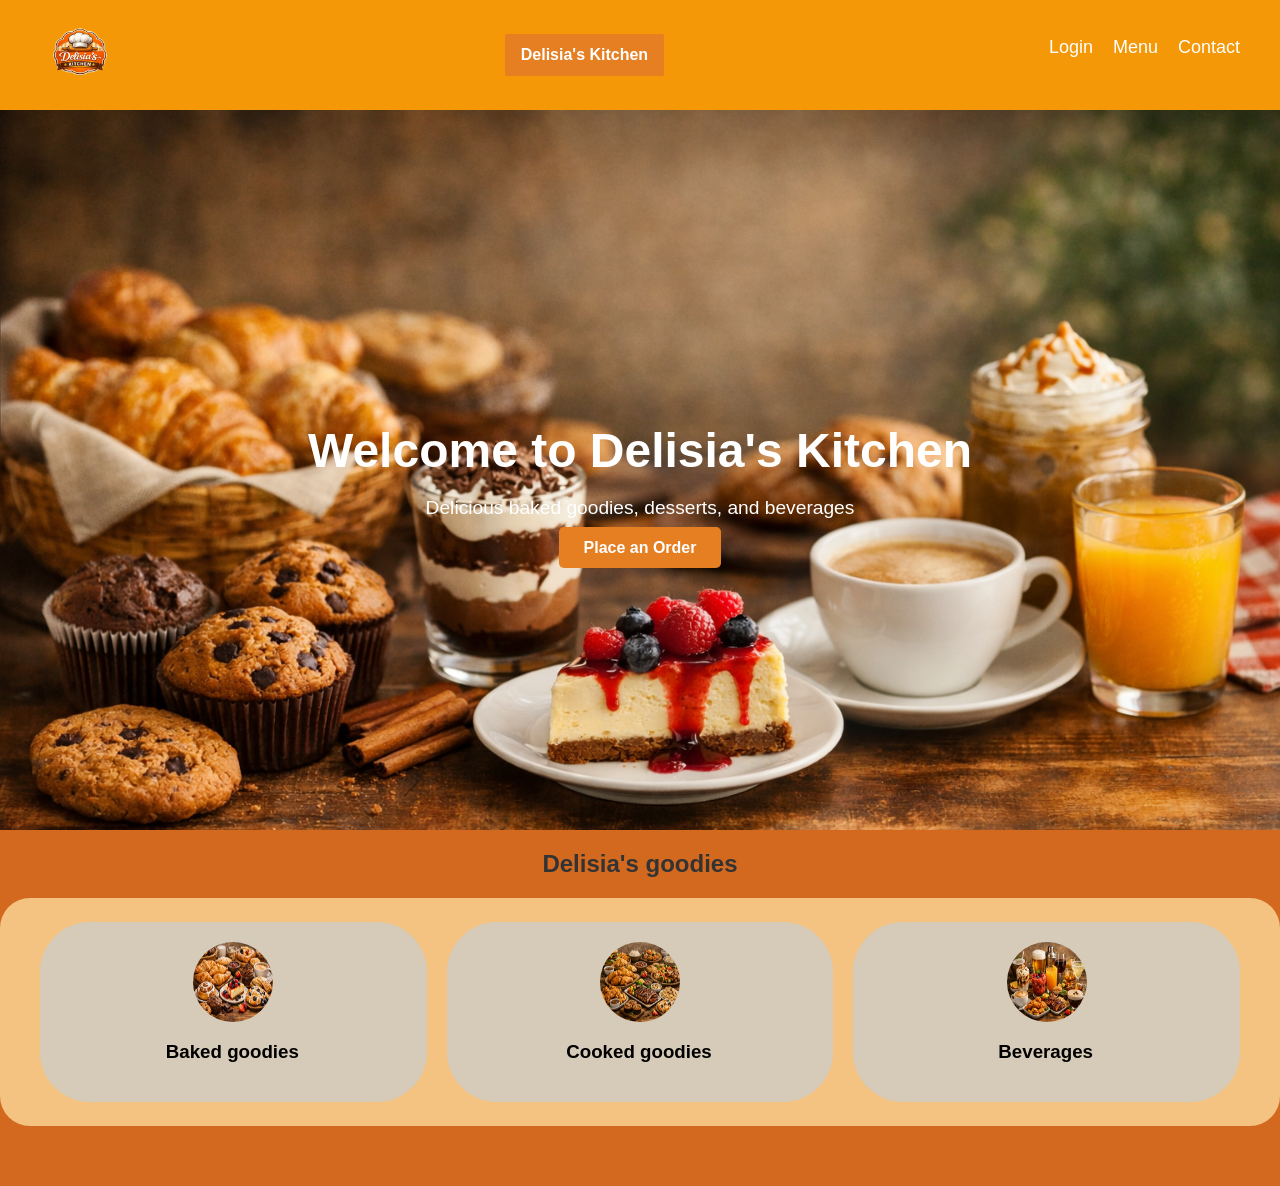
<file: index.html>
<!DOCTYPE html>
<html lang="en">
<head>
  <meta charset="UTF-8">
  <meta name="viewport" content="width=device-width, initial-scale=1.0">
  <title>Delisia's Kitchen</title>
  <link rel="preload" as="image" href="images/Hero_img.png" fetchpriority="high">
  <link rel="stylesheet" href="styles/body.css">
  <link rel="stylesheet" href="styles/smallScreen.css">
</head>

<body>
  <header>
    <!-- NAV BAR  AND LOGO -->
    <nav class="navbar">

        <img src="images/logo.png" alt="Delisia's Kitchen logo" class="logo-img">
        <h4 class="title">Delisia's Kitchen</h4>
      <div class="nav-box">
        <ul class="nav-links">
          <li><a href="Login.html" class="Login">Login</a></li>
          <li><a href="#Products" class="menu">Menu</a></li>
          <li><a href="#foodS" class="contact">Contact</a></li>
        </ul>
      </div>
    </nav>
  </header>


<!--HERO DETAILS INCLUDING THE BACKGROUND IMAGE AND THE BUTTON TO PLACE ORDER BACKGROUND IMAGE  -->
  <section class="hero">
    <div class="hero-content">
      <h1>
         Welcome to Delisia's Kitchen
      </h1>
      <p>
          Delicious baked goodies, desserts, and beverages
      </p>
      <a href="#Products" class="btn">
           Place an Order
      </a>
    </div>
  </section>


  <!-- MAIN SECTION WHERE IT BEGINS WITH DELSIA'S GOODIES AND PRODUCTS -->
  <main>
    <section id="Products">
      <h1 class="products-heading">Delisia's goodies</h1>
      <div class="productsBox">
        <div class="Products">
          <button class="product-box" type="button" data-category="baked" aria-expanded="false">
            <img src="images/Baked_Goodies.png" alt="" class="product-img">
            <h3>Baked goodies</h3>
          </button>
          <button class="product-box" type="button" data-category="cooked" aria-expanded="false">
            <img src="images/Cooked_Goodies.png" alt="" class="product-img">
            <h3>Cooked goodies</h3>
          </button>
          <button class="product-box" type="button" data-category="beverages" aria-expanded="false">
            <img src="images/Bevarages.png" alt="" class="product-img">
            <h3>Beverages</h3>
          </button>
        </div>
      </div>
    </section>


<!-- THIS IS THE FOOD LIST SECTION WHERE YOU FIND DIFFERENT TYPES OF FOOD -->
    <section class="foodSection" id="foodS" aria-live="polite">

      <!-- The hidden menu of baked goods -->
      <div class="foodMenu" data-menu="baked" hidden>
        <h2>Baked goodies</h2>
        <!-- food grid -->
        <div class="foodGrid">

        <!-- the products in the baked goods food section -->
          <article class="foodListA">
            <img src="images/Baked_goodies/Chocolate-Croissants.webp" alt="Chocolate croissant" class="foodListImg">
            <p class="price_card" id="priceCard">1</p>  <!-- This is the price card where i use js to add the prices -->
            <h4>Chocolate croissant</h4><button class="buyBtn" type="button"><i>Buy</i></button>
          </article>

          <article class="foodListA">
            <img src="images/Baked_goodies/banana-bread.webp" alt="Banana bread" class="foodListImg">
            <p class="price_card" id="priceCard">2</p>  <!-- This is the price card where i use js to add the prices -->
            <h4>Banana bread</h4><button class="buyBtn" type="button"><i>Buy</i></button>
          </article>

          <article class="foodListA">
            <img src="images/Baked_goodies/blueberry-muffins.webp" alt="Blueberry muffins" class="foodListImg">
            <p class="price_card" id="priceCard">3</p>  <!-- This is the price card where i use js to add the prices -->
            <h4>Blueberry muffins</h4><button class="buyBtn" type="button"><i>Buy</i></button>
          </article>
          
          <article class="foodListA">
            <img src="images/Baked_goodies/cookies.webp" alt="Cookies" class="foodListImg">
            <p class="price_card" id="priceCard">4</p>  <!-- This is the price card where i use js to add the prices -->
            <h4>Cookies</h4><button class="buyBtn" type="button"><i>Buy</i></button>
          </article>

          <article class="foodListA">
            <img src="images/Baked_goodies/Cinnamon-Rolls3.webp" alt="Cinnamon rolls" class="foodListImg">
            <p class="price_card" id="priceCard">5</p>  <!-- This is the price card where i use js to add the prices -->
            <h4>Cinnamon rolls</h4><button class="buyBtn" type="button"><i>Buy</i></button>
          </article>

          <!-- can add more baked goods over here -->

        </div>
      </div>




      <div class="foodMenu" data-menu="cooked" hidden>
        <h2>Cooked goodies</h2>
        <div class="foodGrid">
          <article class="foodListA"><img src="images/Cooked_Goodies.png" alt="Savory cooked special" class="foodListImg"><h4>Savory cooked special</h4><button class="buyBtn" type="button"><i>Buy</i></button></article>
          <article class="foodListA"><img src="images/Cooked_Goodies.png" alt="Chef's cooked plate" class="foodListImg"><h4>Chef's cooked plate</h4><button class="buyBtn" type="button"><i>Buy</i></button></article>
          <article class="foodListA"><img src="images/Cooked_Goodies.png" alt="Homestyle meal" class="foodListImg"><h4>Homestyle meal</h4><button class="buyBtn" type="button"><i>Buy</i></button></article>
        </div>
      </div>

      <div class="foodMenu" data-menu="beverages" hidden>
        <h2>Beverages</h2>
        <div class="foodGrid">
          <article class="foodListA"><img src="images/Bevarages.png" alt="Fresh beverage" class="foodListImg"><h4>Fresh beverage</h4><button class="buyBtn" type="button"><i>Buy</i></button></article>
          <article class="foodListA"><img src="images/Bevarages.png" alt="Signature drink" class="foodListImg"><h4>Signature drink</h4><button class="buyBtn" type="button"><i>Buy</i></button></article>
          <article class="foodListA"><img src="images/Bevarages.png" alt="Iced refreshment" class="foodListImg"><h4>Iced refreshment</h4><button class="buyBtn" type="button"><i>Buy</i></button></article>
        </div>
      </div>
    </section>
  </main>
  <script src="scripts/menu.js",></script>
  <script src="scripts/menu.js"></script>
  <script src="scripts/prices.js"></script>
</body>
</html>
</file>
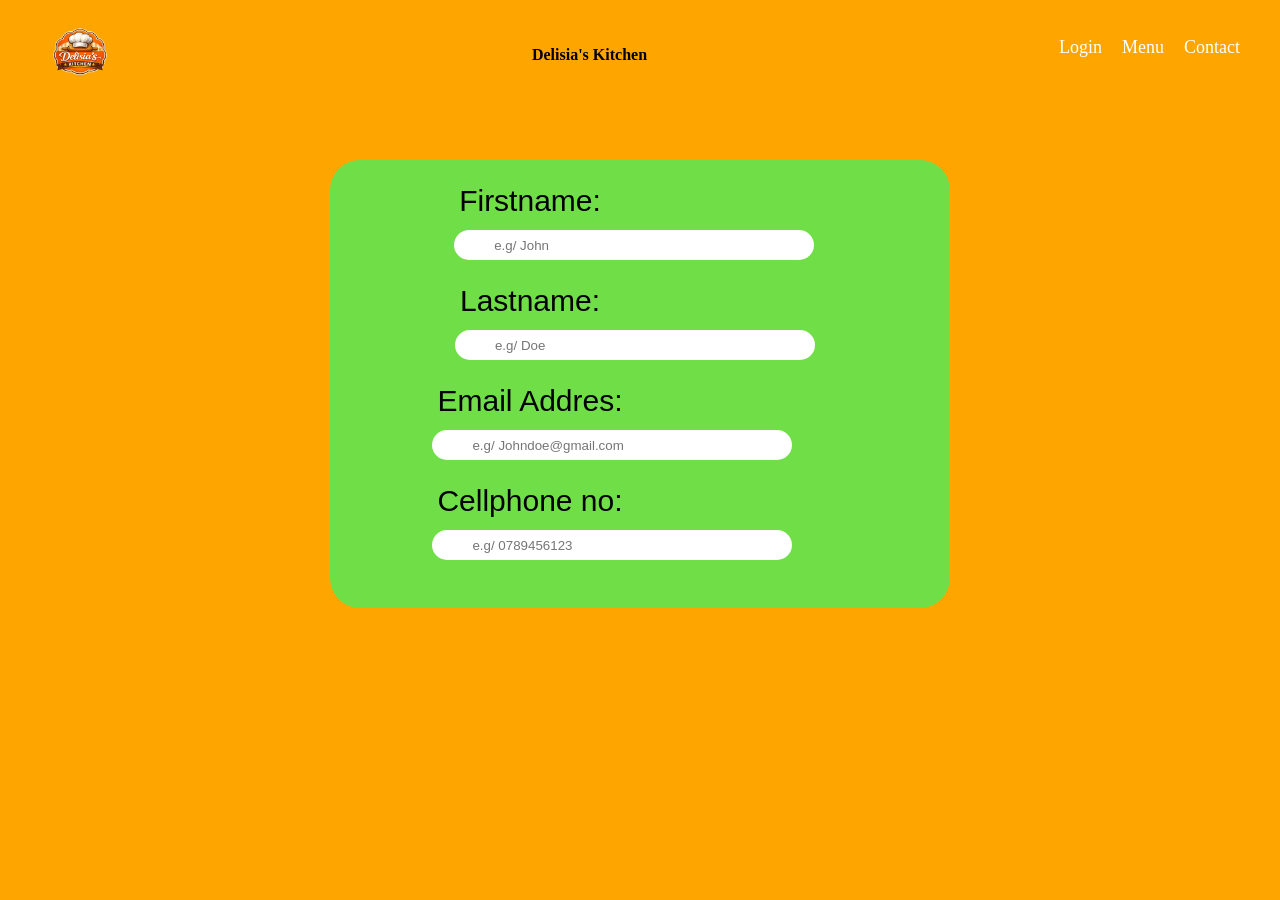
<file: Login.html>
<!DOCTYPE html>
<html lang="en">
<head>
    <meta charset="UTF-8">
    <meta name="viewport" content="width=device-width, initial-scale=1.0">
    <title>Login to Purchase</title>
    <link rel="stylesheet" href="styles/form.css">
</head>
<body>
    <header>
        <nav class="navbar">

            <img src="images/logo.png" alt="Delisia's Kitchen logo" class="logo-img">
            <h4 class="title">Delisia's Kitchen</h4>
          <div class="nav-box">
            <ul class="nav-links">
              <li><a href="Login.html" class="Login">Login</a></li>
              <li><a href="index.html#Products" class="menu">Menu</a></li>
              <li><a href="#" class="contact">Contact</a></li>
            </ul>
          </div>
        </nav>
    </header>

<main>
    <section id="form">

<div class="form">
    <div>
    <label class="label">Firstname:</label>
   <input type="text" class="input-box" placeholder="e.g/ John" required>
    </div>

    <div>
   <label class="label">Lastname:</label>
   <input type="text" class="input-box" placeholder="e.g/ Doe" required>
    </div>

    <div>
        <label class="label">Email Addres:</label>
        <input type="email" class="input-box" placeholder="e.g/ Johndoe@gmail.com">
         </div>

         <div>
            <label class="label">Cellphone no:</label>
            <input type="text" class="input-box" placeholder="e.g/ 0789456123" required>
             </div>

</div>

    </section>
</main>

</body>
</html>
</file>
<file: styles/body.css>
body {
  margin: 0;
  font-family: 'Poppins', sans-serif;
  color: #333;
  background-color:chocolate;
  overflow-x: hidden;
  box-sizing: border-box;
}

*, *::before, *::after {
  box-sizing: inherit;
}

.navbar {
  display: flex;
  justify-content: space-between;
  align-items: center;
  gap: 24px;
  padding: 15px clamp(16px, 5vw, 40px);
  background-color:rgba(255, 166, 0, 0.771);
}

.title{
    color:white;
    border-radius: 2px;
    background-color: #e67e22;
    padding: 12px 16px;
    display: inline-block;
    margin: 0;
    white-space: nowrap;
}

.nav-links {
    margin-top:0 ;
  list-style: none;
  display: flex;
  gap: clamp(10px, 2vw, 20px);
  padding: 0;
}

.nav-links a {
  text-decoration: none;
  color: white;
  font-weight: 500;
  font-size: large;
}
.nav-links:hover{
    cursor: pointer;


}
.Login:hover{

    color: rgb(105, 94, 94);

}
.menu:hover{
color: rgb(255, 0, 132);
}
.contact:hover{
    color: cadetblue;
}
.login:hover{
    color: darkolivegreen;
}

.hero {
    background: url('../images/Hero_img.png') top center/cover no-repeat;
    min-height: min(90vh, 720px);
    padding: 48px 20px;
    display: flex;
    align-items: center;
    justify-content: center;
    color: white;
    text-align: center;
    margin-top:0%;
    ;
  }



.hero-content h1 {
  font-size: clamp(2rem, 6vw, 3em);
  margin-bottom: 10px;
}

.hero-content p {
  font-size: clamp(1rem, 2.5vw, 1.2em);
  margin-bottom: 20px;
}

.btn {
  background-color: #e67e22;
  color: white;
  padding: 12px 25px;
  text-decoration: none;
  border-radius: 5px;
  font-weight: bold;
  transition: all 2s;
}
.btn:hover{
    background-color:chocolate ;
    color: rgb(0, 0, 0);
    font-weight: bolder;
    font-size: larger;
    transition: background-color 5s,color 1s, font-size 2s;
}

.logo-img {
    height: 80px; /* adjust size */
    width: auto;

    display:inline-block;
    margin-top: 0;
  }

  .nav-box{
    display: inline-block;
  }
  .products-heading{
    display: flex;
    align-items: center;
    justify-content: center;
  }


  .Products{
    display: grid;
    grid-template-columns: repeat(3, minmax(0, 1fr));
    gap: 20px;
    max-width: 1200px;
    margin: 0 auto;
  }
  .product-box{
    display: flex;
    flex-direction: column;
    padding: 20px;
    border-radius: 50px;
    background-color:rgb(213, 203, 184);
    justify-content: center;
    align-items: center;
    height: 180px;
    width: 100%;
    min-height: 180px;
    border: 0;
    font: inherit;
    cursor: pointer;
    transition: background-color 0.2s ease;
  }

  .product-box:hover{
    background-color: rgb(232, 220, 199);
    cursor: pointer;



  }
  .product-img{
    object-fit:fill;
   width: 80px;
   height: 80px;
   border-radius: 50%;
  }
  h3{

    margin-left:5px;
    margin-right: 7px;
  }
  .productsBox{
    background-color:rgb(244, 194, 129);
    border-radius: 30px;
    padding: clamp(16px, 4vw, 24px);
  }
 
    .foodMenu{
    width: 100%;
    padding: clamp(18px, 4vw, 30px);
  }
  .foodMenu h2{
    margin-top: 0;
    text-align: center;
  }
  .foodGrid{
    display: grid;
    grid-template-columns: repeat(auto-fit, minmax(145px, 1fr));
    justify-items: center;
    gap: 16px;
  }
  .foodListA{
    display: flex;
    flex-direction: column;
    align-items: center;
    justify-content: space-between;
    width: 200px;
    height: auto;
    background-color: antiquewhite;
    padding: 10px;
    border-radius: 30px;
    margin: 20px;
    
  }
  .foodListImg{
    display: block;
    height: 120px;
    width: 125px;
    object-fit:fill;
    padding-top: 10px;
    transition: transform 0.25s ease;
  }
.foodListImg:hover{
  transform: scale(1.12);
}
.price_card{
  background-color:coral;
  padding: 20px;
  border-radius: 20px;
  margin-bottom: 2px;
}

.buyBtn{
  display: inline;
  background-color: rgb(180, 81, 81);
  color: white;
  font-family: 'Franklin Gothic Medium', 'Arial Narrow', Arial, sans-serif;
  font-size: medium;
  padding: 15px;
  padding-left:20px;
  padding-right: 20px;
  border: none;
  border-radius: 10px;
  margin-bottom: 20px;
   transition: all 60ms;
}
.buyBtn:hover{
  cursor: pointer;
  color:black;
  background-color:#e67e22;
  border-radius: 20px;
  font-size: large;
  transition: all 60ms;
}
.buyBtn:active{
  opacity: -1;
}

.foodSection{
  display:flex;
  justify-content: center;
  margin: 30px clamp(16px, 5vw, 50px);
  background-color:#e3a570;
  border-radius: 20px;
   min-height: 0;
  padding: 0;


}
</file>
<file: styles/smallScreen.css>
@media (max-width: 700px) {
  .navbar {
    flex-wrap: wrap;
    justify-content: center;
    padding-block: 12px;
  }

  .logo-img {
    height: 60px;
  }

  .title {
    font-size: 1rem;
  }

  .nav-box {
    flex-basis: 100%;
  }

  .nav-links {
    justify-content: center;
    flex-wrap: wrap;
  }

  .hero {
    min-height: 60vh;
  }

  .Products {
    grid-template-columns: repeat(3, minmax(0, 1fr));
    gap: 8px;
  }

  .product-box {
    height: 150px;
    min-height: 150px;
    padding: 10px 5px;
    border-radius: 24px;
  }

  .product-box h3 {
    font-size: 0.85rem;
  }

  .foodGrid {
    grid-template-columns: repeat(2, 1fr);
  }
  .foodSection{
  display:flex;
  justify-content: center;
  /* margin: 30px clamp(16px, 5vw, 50px); */
  background-color:#e3a570;
  border-radius: 20px;
  min-height: 0;
  padding: 0;
  }

.foodListA{
    display: flex;
    flex-direction: column;
    align-items: center;
    /* justify-content: space-between; */
    width: 120px;
    height: auto;
    background-color: antiquewhite;
    padding-top: 5px;
    padding-left: 70px;
    padding-right: 70px;
    border-radius: 30px;
    margin-left: -5px;
    
    /* padding-right: 50px; */
    
}

.foodListImg{
    display: block;
    height: 150px;
    width: 100px;
    object-fit:fill;
    border-radius: 50px;
    padding-top: 10px;
    padding: 10px;
    transition: transform 0.25s ease;
  }
.foodListImg:hover{
  transform: scale(1.12);
}
.price_card{
  background-color:coral;
  padding: 20px;
  border-radius: 20px;
  margin-bottom: 2px;
}

.buyBtn{
  display: inline;
  background-color: rgb(180, 81, 81);
  color: white;
  font-family: 'Franklin Gothic Medium', 'Arial Narrow', Arial, sans-serif;
  font-size: medium;
  padding: 15px;
  padding-left:20px;
  padding-right: 20px;
  border: none;
  border-radius: 10px;
  margin-bottom: 20px;
   transition: all 1s;
}
.buyBtn:hover{
  cursor: pointer;
  color:black;
  background-color:#e67e22;
  border-radius: 20px;
  font-size: large;
  transition: all 1s;
}
.buyBtn:active{
  opacity: -1;
}
 
}
/* this if for media fucntions */
@media (max-width: 400px) {
  .foodSection {
    margin-inline: 10px;
  }

  .foodListA {
    flex-basis: 100%;
  }
}
</file>
<file: styles/form.css>
body{
    background-color: orange;
    margin: 0;
    overflow-x: hidden;
    box-sizing: border-box;
}

*, *::before, *::after {
    box-sizing: inherit;
}

.navbar {
    display: flex;
    justify-content: space-between;
    align-items: center;
    gap: 24px;
    padding: 15px clamp(16px, 5vw, 40px);
    background-color:rgba(255, 166, 0, 0.771);
  }

  .nav-links {
    margin-top:0 ;
  list-style: none;
  display: flex;
  gap: clamp(10px, 2vw, 20px);
  padding: 0;
}

.nav-links a {
  text-decoration: none;
  color: white;
  font-weight: 500;
  font-size: large;
}
.nav-links:hover{
    cursor: pointer;


}
.Login:hover{

    color: rgb(105, 94, 94);

}
.logo-img {
  height: 80px;
    width: auto;

    display:inline-block;
    margin-top: 0;
  }

  .nav-box{
    display: inline-block;
  }

  .title {
    margin: 0;
    padding: 12px 16px;
    white-space: nowrap;
  }


.menu:hover{
color: rgb(255, 0, 132);
}
.contact:hover{
    color: cadetblue;
}
.login:hover{
    color: darkolivegreen;
}

.label{
    font-family:'Segoe UI', Tahoma, Geneva, Verdana, sans-serif;
    font-size: 30px;
    padding-left:5px ;
    padding-right: 10px;

}
.form{
    display: flex;
    flex-direction: column;
    justify-content: center;
    align-items: center;
    background-color: rgb(111, 222, 71);
    width: min(calc(100% - 32px), 620px);
    margin: clamp(24px, 8vw, 50px) auto;
    padding: 24px clamp(16px, 5vw, 40px);
    border: none;
    border-radius: 30px;
    overflow: auto;
}
.input-box{
    width: min(100%, 360px);
    height: 30px;
    border-radius: 30px;
    border: none;
    margin-top: 12px;
    margin-bottom: 24px;
    padding-left: 40px;
    overflow: auto;

}

@media (max-width: 700px) {
    .navbar {
        flex-wrap: wrap;
        justify-content: center;
        padding-block: 12px;
    }

    .logo-img {
        height: 60px;
    }

    .nav-box {
        flex-basis: 100%;
    }

    .nav-links {
        justify-content: center;
        flex-wrap: wrap;
    }

    .label {
        display: block;
        font-size: clamp(1.1rem, 5vw, 1.5rem);
        text-align: center;
    }
}
</file>
